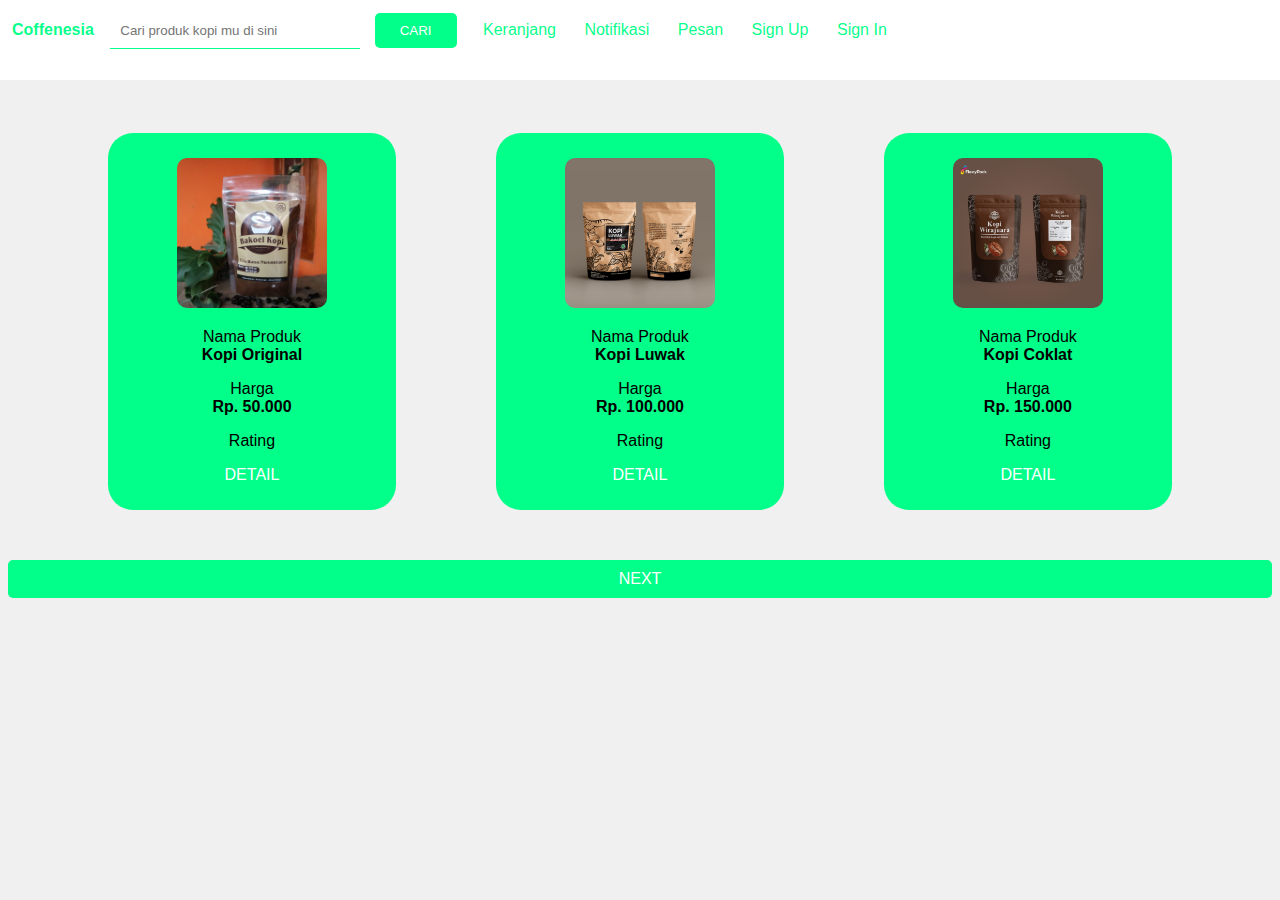
<file: UTS/index.html>
<!DOCTYPE html>
<html lang="en">

<head>
    <!--Halaman ini di buat oleh
    Nama : Lisa Dwi Wahyuni
    NIM  : 1120101911
    Kelas: SP 3.2 Desain Web-->
    <meta charset="UTF-8">
    <meta http-equiv="X-UA-Compatible" content="IE=edge">
    <meta name="viewport" content="width=device-width, initial-scale=1.0">
    <title>Home Page1</title>
    <link rel="stylesheet" href="index.css">
</head>

<body>
    <nav>
        <ul>
            <li><a href="index.html">
                    <h4>Coffenesia</h4>
                </a></li>
            <li><input class="cari" type="text" name="" placeholder="Cari produk kopi mu di sini"></li>
            <li><button>CARI</button></li>
            <li><a href="shopcart.html">Keranjang</a></li>
            <li><a href="#">Notifikasi</a></li>
            <li><a href='#'>Pesan</a></li>
            <li><a href="signup.html">Sign Up</a></li>
            <li><a href="signin.html">Sign In</a></li>
        </ul>
    </nav>

    <section>
        <div class="row" style="text-align: center;">
            <div class="col-4 col-s-12">
                <div class="box">
                    <img src="images/kopi1.jpg">
                    <p>Nama Produk<br><b>Kopi Original</b>
                    <p>Harga<br><b>Rp. 50.000</b>
                    <p>Rating</p>
                    <p><a href="detail.html" class="detail">DETAIL</a>
                </div>
            </div>
            <div class="col-4 col-s-12">
                <div class="box">
                    <img src="images/kopi8.jpg">
                    <p>Nama Produk<br><b>Kopi Luwak</b>
                    <p>Harga<br><b>Rp. 100.000</b>
                    <p>Rating</p>
                    <p><a href="detail.html" class="detail">DETAIL</a>
                </div>
            </div>
            <div class="col-4 col-s-12">
                <div class="box">
                    <img src="images/kopi3.jpg">
                    <p>Nama Produk<br><b>Kopi Coklat</b>
                    <p>Harga<br><b>Rp. 150.000</b>
                    <p>Rating
                    <p><a href="detail.html" class="detail">DETAIL</a>
                </div>
            </div>
        </div>
    </section>

    <footer>
        <a href="next.html" class="next">NEXT</a>
    </footer>
</body>

</html>
</file>
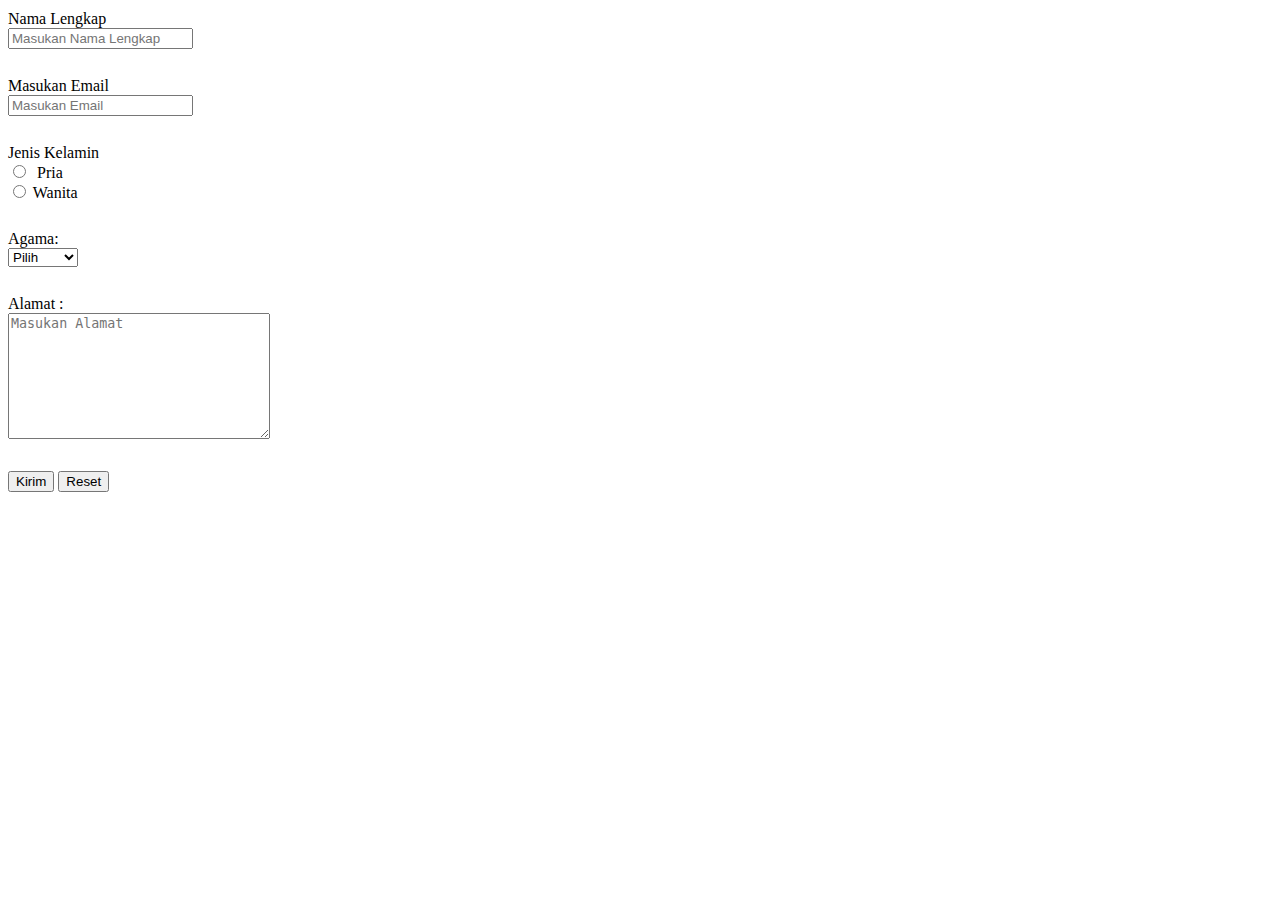
<file: DOM/Form1/index.html>
<!DOCTYPE html>
<html lang="en">

<head>
  <meta charset="UTF-8" />
  <meta http-equiv="X-UA-Compatible" content="IE=edge" />
  <meta name="viewport" content="width=device-width, initial-scale=1.0" />
  <title>DP-Front-End- Live Update Formulir </title>
  <link rel="icon" type="image/jpg" href="favicon.png" />
  <script src="script.js"></script>
  <style>
    .m-top {
      margin-top: 10px;
    }

    .textbox {
      width: auto;
      height: auto;
    }
  </style>
</head>

<body>
  <form id="Form1" name="Form1"">
    <section class=" m-top">
    <label>Nama Lengkap</label><br>
    <input type="text" name="inputNama" id="nama" placeholder="Masukan Nama Lengkap" oninput="Tampil()" />
    </section>
    <br>
    <section class="m-top">
      <label>Masukan Email</label>
      <br>
      <input type="text" name="inputEmail" id="email" placeholder="Masukan Email" oninput="Tampil()" />
    </section>
    <br>
    <section class="m-top">
      <label>Jenis Kelamin</label><br>
      <input type="radio" id="pria" name="gender" value="Pria" oninput="Tampil()"> 
      <label for="pria">Pria</label><br>
      <input type="radio" id="wanita" name="gender" value="Wanita" oninput="Tampil()">
      <label for="wanita">Wanita</label></br>
    </section>
    <br>
    <section class="m-top">
      <label>Agama:</label>
      <br>
      <select name="agama" oninput="Tampil()">
        <option value="">Pilih</option>
        <option value="Islam">Islam</option>
        <option value="Kristen">Kristen</option>
        <option value="Hindu">Hindu</option>
        <option value="Buddha">Buddha</option>
        <option value="Katholik">Katholik</option>
      </select>
    </section>
    <br>
    <section class="m-top">
      <label>Alamat :</label><br />
      <textarea name="Alamat" class="textarea" rows="8" cols="30" placeholder="Masukan Alamat"
        oninput="Tampil()"></textarea>
    </section>
    <br>
    <section class="m-top">
      <input type="button" name="kirim" id="tombKirim" value="Kirim" onclick="Tampil()" />
      <input type="button" value="Reset" onclick="window.location.reload()">
    </section>
    <br>
  </form>
  <div id="Tampil" class="m-top"></div>
</body>

</html>
</file>
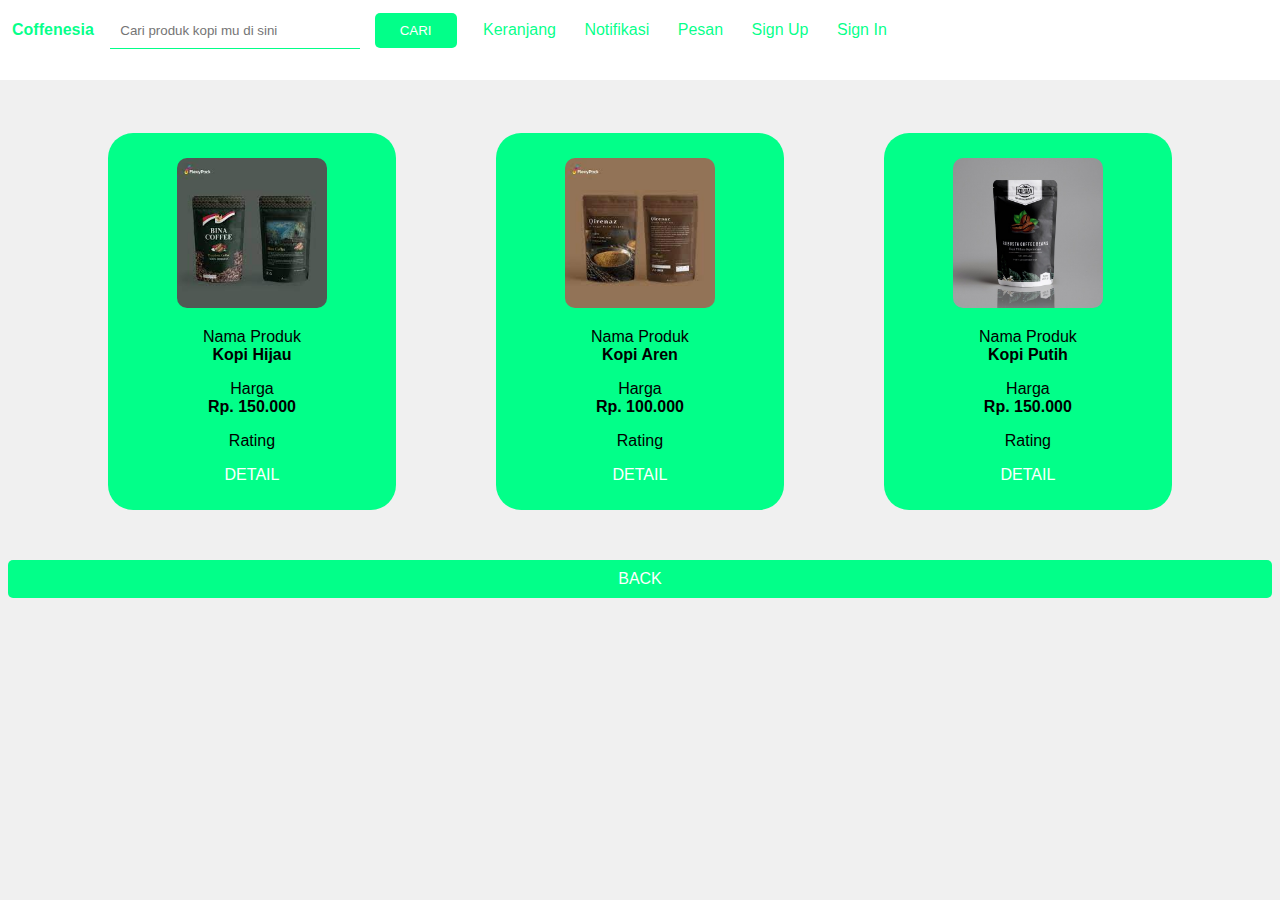
<file: UTS/next.html>
<!DOCTYPE html>
<html lang="en">

<head>
    <!--Halaman ini di buat oleh
    Nama : Lisa Dwi Wahyuni
    NIM  : 1120101911
    Kelas: SP 3.2 Desain Web-->
    <meta charset="UTF-8">
    <meta http-equiv="X-UA-Compatible" content="IE=edge">
    <meta name="viewport" content="width=device-width, initial-scale=1.0">
    <title>Home Page2</title>
    <link rel="stylesheet" href="index.css">
</head>

<body>
    <nav>
        <ul>
            <li><a href="index.html">
                    <h4>Coffenesia</h4>
                </a></li>
            <li><input class="cari" type="text" name="" placeholder="Cari produk kopi mu di sini"></li>
            <li><button>CARI</button></li>
            <li><a href="shopcart.html">Keranjang</a></li>
            <li><a href="#">Notifikasi</a></li>
            <li><a href='#'>Pesan</a></li>
            <li><a href="signup.html">Sign Up</a></li>
            <li><a href="signin.html">Sign In</a></li>
        </ul>
    </nav>

    <section>
        <div class="row" style="text-align: center;">
            <div class="col-4 col-s-12">
                <div class="box">
                    <img src="images/kopi4.jpg">
                    <p>Nama Produk<br><b>Kopi Hijau</b>
                    <p>Harga<br><b>Rp. 150.000</b>
                    <p>Rating
                    <p><a href="detail.html" class="detail">DETAIL</a>
                </div>
            </div>
            <div class="col-4 col-s-12">
                <div class="box">
                    <img src="images/kopi5.jpg">
                    <p>Nama Produk<br><b>Kopi Aren</b>
                    <p>Harga<br><b>Rp. 100.000</b>
                    <p>Rating
                    <p><a href="detail.html" class="detail">DETAIL</a>
                </div>
            </div>
            <div class="col-4 col-s-12">
                <div class="box">
                    <img src="images/kopi6.jpg">
                    <p>Nama Produk<br><b>Kopi Putih</b>
                    <p>Harga<br><b>Rp. 150.000</b>
                    <p>Rating
                    <p><a href="detail.html" class="detail">DETAIL</a>
                </div>
            </div>
        </div>
    </section>

    <footer>
        <a href="index.html" class="next">BACK</a>
    </footer>
</body>

</html>
</file>
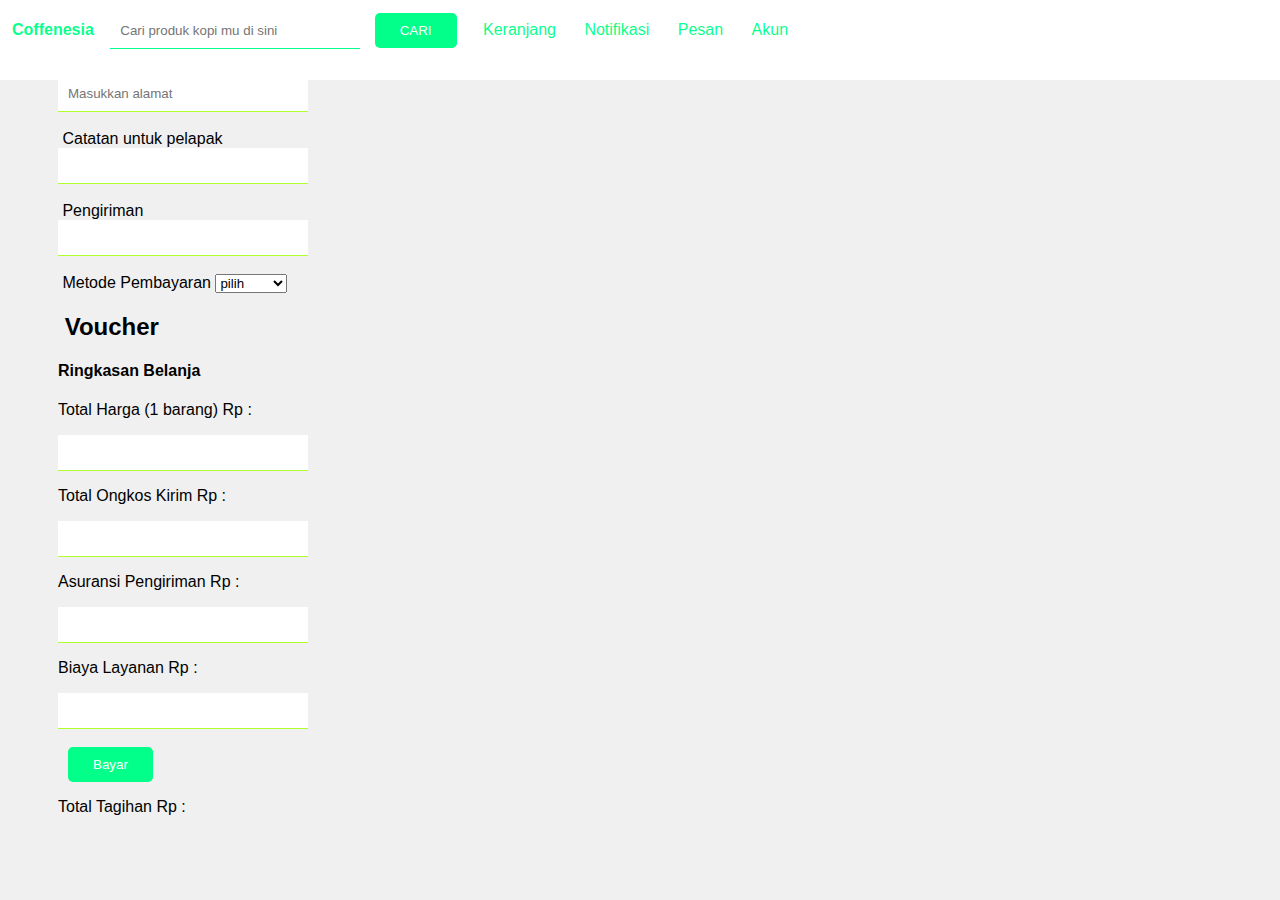
<file: UTS/pembayaran.html>
<!DOCTYPE html>
<html lang="en">

<head>
    <!--Halaman ini di buat oleh
    Nama : Monicha Puspita dewi
    NIM  : 1120101933
    Kelas: SP 3.2 Desain Web Dan Dasar Pemrograman Front-end-->
    <meta charset="UTF-8">
    <meta http-equiv="X-UA-Compatible" content="IE=edge">
    <meta name="viewport" content="width=device-width, initial-scale=1.0">
    <title>Pembayaran</title>
    <link rel="stylesheet" href="des.css">
    <link rel="stylesheet" href="index.css">
    <link rel="stylesheet" href="https://cdnjs.cloudflare.com/ajax/libs/font-awesome/5.15.4/css/all.min.css">
</head>

<body>
    <nav>
        <ul>
            <li><a href="index.html">
                    <h4>Coffenesia</h4>
                </a></li>
            <li><input class="cari" type="text" name="" placeholder="Cari produk kopi mu di sini"></li>
            <li><button>CARI</button></li>
            <li><a href="shopcart.html">Keranjang</a></li>
            <li><a href="#">Notifikasi</a></li>
            <li><a href='#'>Pesan</a></li>
            <li><a href="#">Akun</a></li>
        </ul>
    </nav>


    <section>
        <div class="col-75">
          <div class="container outer">
              <div class="row wrapper">
                  <div>
                    <label for="falamat"><i class="fa fa-alamat"></i> Alamat </label>
                    <br>
                    <input type="text" id="falamat" name="alamat" placeholder="Masukkan alamat">
                    <br><br>
                    <label for="fcatatan"><i class="fa fa-catatan"></i> Catatan untuk pelapak </label>
                    <br>
                    <input type="text" id="fcatatan" name="catatan" placeholder="">
                    <br><br>
                    <label for="fpengirim"><i class="fa fa-pengirim"></i> Pengiriman </label>
                    <br>
                    <input type="text" id="fpengirim" name="pengirim" placeholder="">
                    <br><br>
                    <label for="fmetode"><i class="fa fa-metode"></i> Metode Pembayaran </label>
                        <select id="metode" name="metode">
                            <option value="">pilih</option>
                            <option value="">COD</option>
                            <option value="">Transfer</option>
                        </select>
                  </div>
                  <div>

                      <h2><label for="fvoucher"><i class="fa fa-voucher"></i> Voucher </label></h2>
                      <h4>Ringkasan Belanja</h4>
                      <p>Total Harga (1 barang) Rp : </p> <input type="text" id="harga">
                      <p>Total Ongkos Kirim Rp :</p> <input type="text" id="ongkir">
                      <p>Asuransi Pengiriman Rp :</p> <input type="text" id="asuransi">
                      <p>Biaya Layanan Rp :</p><input type="text" id="biaya">
                      <br>
                      <br>
                      <button onclick="hitung()">Bayar</button>
                    </div>
                </div>
                <div>
                    <p>Total Tagihan Rp :</p><div id="bayar"></div>
                </div>
            </div>
        </div>
    </section>

    <script>
        function hitung(){
            let totalHarga = document.getElementById('harga').value;
            let ongkir = document.getElementById('ongkir').value;
            let asuransi = document.getElementById('asuransi').value;
            let biaya = document.getElementById('biaya').value;

            let totalTagihan = parseInt(totalHarga) + parseInt(ongkir)+ parseInt(asuransi) + parseInt(biaya);

            document.getElementById("bayar").innerHTML = totalTagihan
        }
    </script>
</body>
</file>
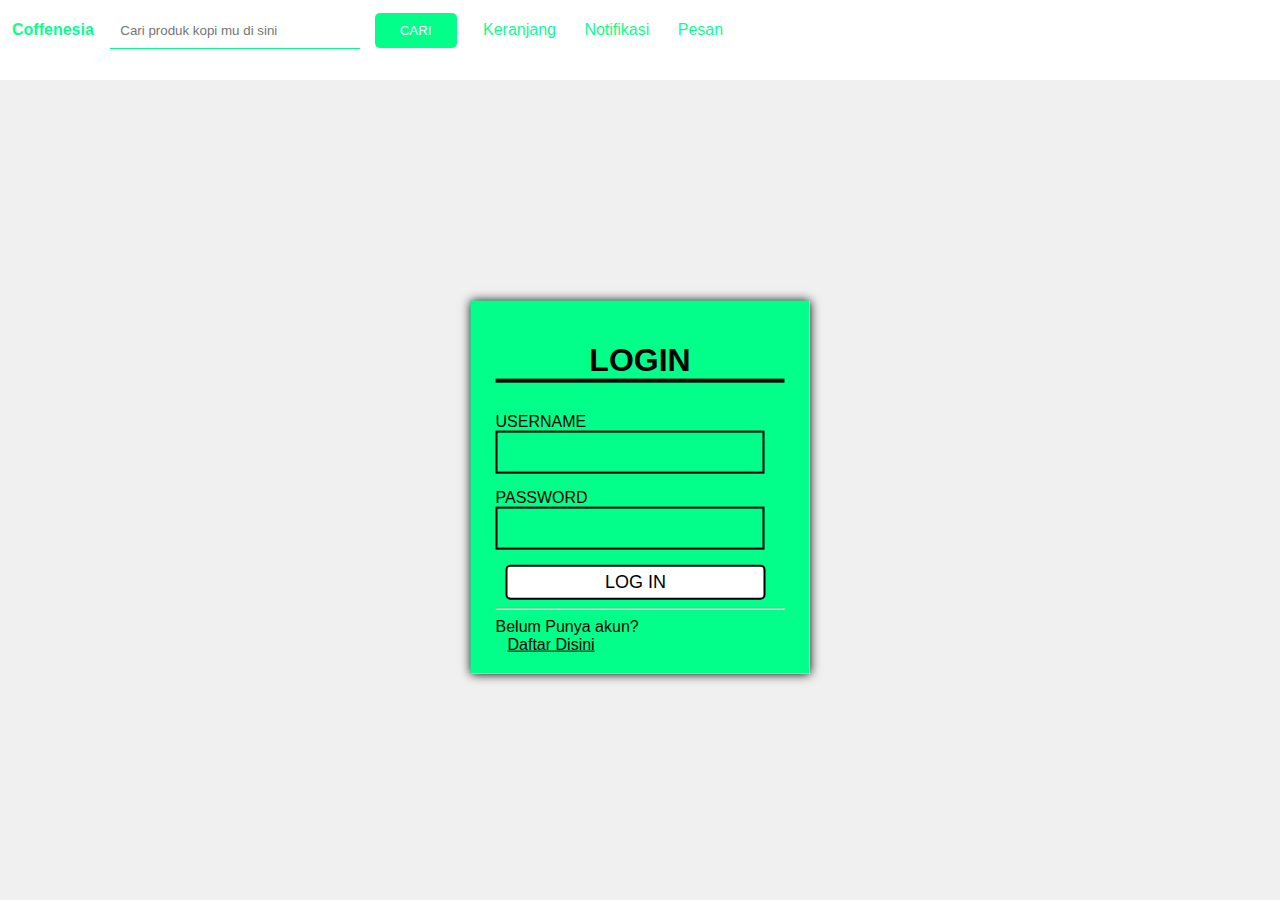
<file: UTS/signin.html>
<!DOCTYPE html>
<html lang="en">

<head>
    <!--Halaman ini di buat oleh
    Nama : Renaldi Sigit Pratama
    NIM  : 1120101848
    Kelas: SP 3.2 Desain Web Dan Dasar Pemrograman Front-end-->
    <meta charset="UTF-8">
    <meta http-equiv="X-UA-Compatible" content="IE=edge">
    <meta name="viewport" content="width=device-width, initial-scale=1.0">
    <title>LOGIN</title>
    <link rel="stylesheet" href="index.css">
    <link rel="stylesheet" href="style.css">
</head>

<body>
    <section>
        <nav>
            <ul>
                <li><a href="index.html">
                        <h4>Coffenesia</h4>
                    </a></li>
                <li><input class="cari" type="text" name="" placeholder="Cari produk kopi mu di sini"></li>
                <li><button>CARI</button></li>
                <li><a href="shopcart.html">Keranjang</a></li>
                <li><a href="#">Notifikasi</a></li>
                <li><a href='#'>Pesan</a></li>
            </ul>
        </nav>
    </section>
    <section>
        <div class="container">
            <h1>LOGIN</h1>
            <form>
                <label>USERNAME</label><br>
                <input type="text" id="user-inp"><br>
                <label>PASSWORD</label><br>
                <input type="password" id="pass-inp"><br>
                <button type="submit" id="btn-Login">LOG IN</button>
                <hr>
                <label>Belum Punya akun?<a href="signup.html" style="color: black;"><u>Daftar Disini</u></a></label>
            </form>
        </div>
    </section>
    <script>
        let btnlog = document.getElementById("btn-Login")

        btnlog.addEventListener("click", function (e) {
            e.preventDefault()
            alert("Selamat Anda Sudah Login")
            window.location.href = "index.html"
        })
    </script>
</body>

</html>
</file>
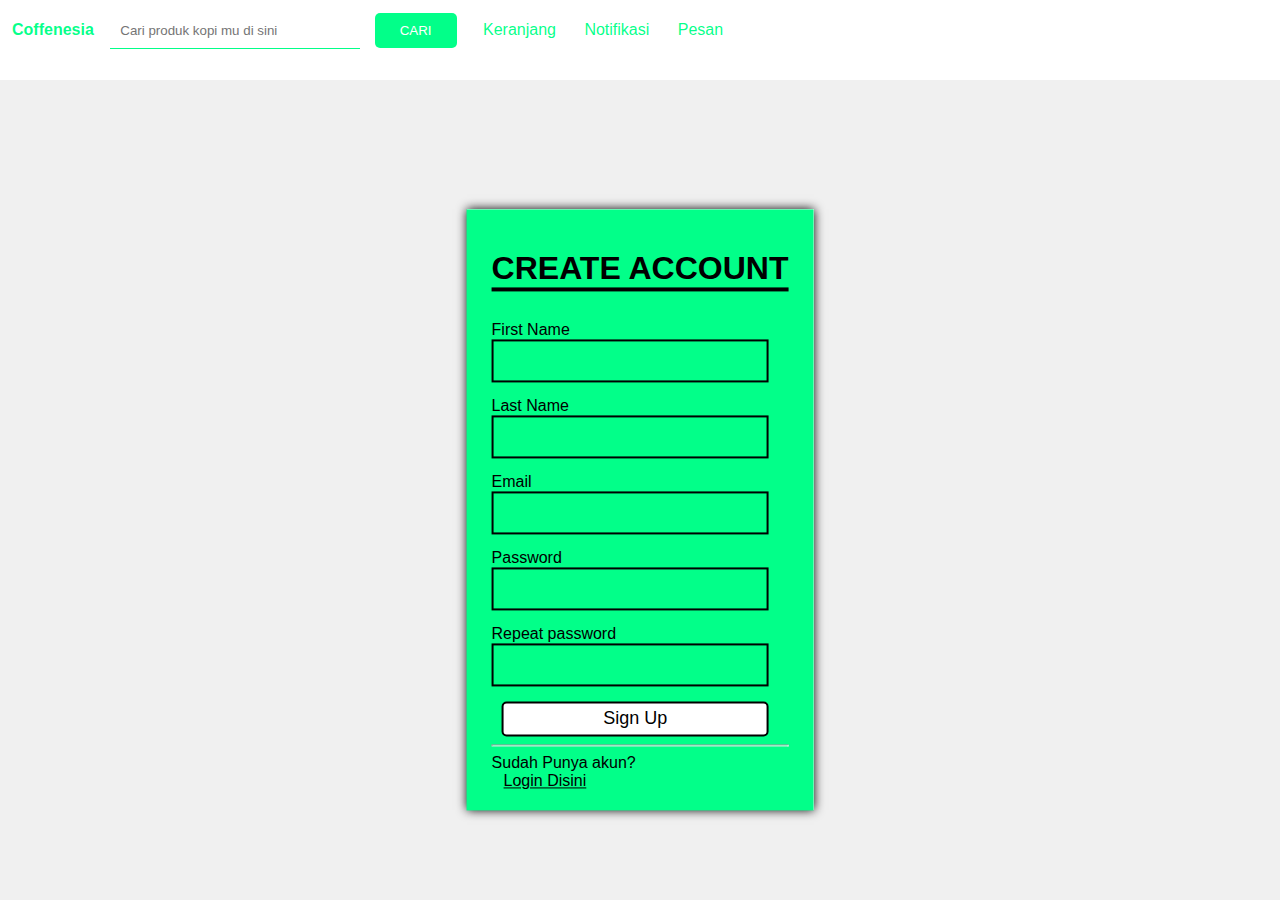
<file: UTS/signup.html>
<!DOCTYPE html>
<html lang="en">

<head>
    <!--Halaman ini di buat oleh
    Nama : Renaldi Sigit Pratama
    NIM  : 1120101848
    Kelas: SP 3.2 Desain Web Dan Dasar Pemrograman Front-end-->
    <meta charset="UTF-8">
    <meta http-equiv="X-UA-Compatible" content="IE=edge">
    <meta name="viewport" content="width=device-width, initial-scale=1.0">
    <title>Create Account</title>
    <link rel="stylesheet" href="index.css">
    <link rel="stylesheet" href="style.css">
</head>

<body>
    <section>
        <nav>
            <ul>
                <li><a href="index.html">
                        <h4>Coffenesia</h4>
                    </a></li>
                <li><input class="cari" type="text" name="" placeholder="Cari produk kopi mu di sini"></li>
                <li><button>CARI</button></li>
                <li><a href="shopcart.html">Keranjang</a></li>
                <li><a href="#">Notifikasi</a></li>
                <li><a href='#'>Pesan</a></li>
            </ul>
        </nav>
    </section>
    <section>
        <div class="container">
            <h1>Create Account</h1>
            <form>
                <label>First Name</label><br>
                <input type="text" id="user-inp1"><br>
                <label>Last Name</label><br>
                <input type="text" id="user-inp2"><br>
                <label>Email</label><br>
                <input type="email" id="user-mail"><br>
                <label>Password</label><br>
                <input type="password" id="pass-pw"><br>
                <label>Repeat password</label><br>
                <input type="password" id="pass-pw2"><br>
                <button type="submit" id="btn-reg">Sign Up</button>
                <hr>
                <label>Sudah Punya akun?<a href="signin.html" style="color: black;"><u>Login Disini</u></a></label>
            </form>
        </div>
    </section>
    <script>
        let btnlog = document.getElementById("btn-reg")

        btnlog.addEventListener("click", function (e) {
            e.preventDefault()
            alert("Selamat Anda Sudah Mendaftar,\r\nSilahkan Klik tombol OK untuk Login")
            window.location.href = "signin.html"
        })
    </script>
</body>

</html>
</file>
<file: UTS/index.css>
body{
    font-family: 'Segoe UI', Tahoma, Geneva, Verdana, sans-serif;
    background-color: #f0f0f0;
}

*{
    box-sizing: border-box;
}
  
.row::after{
    content: "";
    clear: both;
    display: table;
} 
  
[class*="col-"]{
    float: left;
}
  
[class*="col-"]{
    width: 100%;
}
  
@media only screen and (min-width: 600px){
    .col-s-1 {width: 8.33%;}
    .col-s-2 {width: 16.66%;}
    .col-s-3 {width: 25%;}
    .col-s-4 {width: 33.33%;}
    .col-s-5 {width: 41.66%;}
    .col-s-6 {width: 50%;}
    .col-s-7 {width: 58.33%;}
    .col-s-8 {width: 66.66%;}
    .col-s-9 {width: 75%;}
    .col-s-10 {width: 83.33%;}
    .col-s-11 {width: 91.66%;}
    .col-s-12 {width: 100%;}
}

@media only screen and (min-width: 768px){
    .col-1 {width: 8.33%;}
    .col-2 {width: 16.66%;}
    .col-3 {width: 25%;}
    .col-4 {width: 33.33%;}
    .col-5 {width: 41.66%;}
    .col-6 {width: 50%;}
    .col-7 {width: 58.33%;}
    .col-8 {width: 66.66%;}
    .col-9 {width: 75%;}
    .col-10 {width: 83.33%;}
    .col-11 {width: 91.66%;}
    .col-12 {width: 100%;}
}

/*navbar*/

nav{
    position:fixed;
    text-align: justify;
    background-color: white;
    top: 0;
    left: 0;
    right: 0;
    height: 80px;
    z-index: 9999;
}

ul{
    margin: 0;
    padding: 0;
    list-style: none;
}

li{
    display: inline-block;
}

h3{
    padding-left: 50px;
    padding-right: 650px;
    font-size: 25px;
    color: rgb(0, 255, 136, 0.993)
}
a{
    display: block;
    padding: 0 12px;
    text-decoration: none;
    color: rgba(0, 255, 136, 0.993);
}

a:hover{
    color: rgb(0, 0, 0);
}

.cari{
    border: none;
    padding: 10px;
    width: 250px;
    border-bottom: 1px solid rgb(0, 255, 136, 0.993);
}

button{
    margin-left: 10px;
    margin-right: 10px;
    border: none;
    color: white;
    background-color: rgb(0, 255, 136, 0.993);
    padding: 10px 25px 10px 25px;
    border-radius: 5px;
}

button:hover{
    background-color: rgb(112, 224, 112);
}

section{
    position: center;
    color: black;
    font-weight: 500;
    padding: 50px 50px;
}

.box{
    border-radius: 25px;
    margin: 75px 50px 0px 50px;
    padding: 25px 0px 10px 0;
    background-color: rgb(0, 255, 136, 0.993);
}

img{
    border-radius: 10px;
    height: 150px;
}

img:hover{
    transform: scale(1.2);
}

.detail{
    color: white;
}

.detail:hover{
    color:rgb(0, 0, 0);
}

.next{
    text-align: center;
    border: none;
    color: white;
    background-color: rgb(0, 255, 136, 0.993);
    padding: 10px 25px 10px 25px;
    border-radius: 5px;
}

.next:hover{
    color: white;
    background-color: rgb(112, 224, 112);
}
</file>
<file: UTS/des.css>
body {
  font-family: "Segoe UI", Tahoma, Geneva, Verdana, sans-serif;
  background-color: gainsboro;
}

* {
  box-sizing: border-box;
}

.row::after {
  content: "";
  clear: both;
  display: table;
}

[class*=col-] {
  float: left;
}

[class*=col-] {
  width: 100%;
}

@media only screen and (min-width: 600px){
  .col-s-1 {width: 8.33%;}
  .col-s-2 {width: 16.66%;}
  .col-s-3 {width: 25%;}
  .col-s-4 {width: 33.33%;}
  .col-s-5 {width: 41.66%;}
  .col-s-6 {width: 50%;}
  .col-s-7 {width: 58.33%;}
  .col-s-8 {width: 66.66%;}
  .col-s-9 {width: 75%;}
  .col-s-10 {width: 83.33%;}
  .col-s-11 {width: 91.66%;}
  .col-s-12 {width: 100%;}
}

@media only screen and (min-width: 768px){
    .col-1 {width: 8.33%;}
    .col-2 {width: 16.66%;}
    .col-3 {width: 25%;}
    .col-4 {width: 33.33%;}
    .col-5 {width: 41.66%;}
    .col-6 {width: 50%;}
    .col-7 {width: 58.33%;}
    .col-8 {width: 66.66%;}
    .col-9 {width: 75%;}
    .col-10 {width: 83.33%;}
    .col-11 {width: 91.66%;}
    .col-12 {width: 100%;}
}

/*navbar*/

nav{
    position: fixed;
    text-align: left;
    background-color: white;
    top: 0;
    left: 0;
    right: 0;
    height: 80px;
    z-index: 9999;
}

ul{
    margin: 0;
    padding: 0;
    list-style: none;
}

li{
    display: inline-block;
}

h3{
    padding-left: 100px;
    padding-right: 650px;
    font-size: 25px;
    color: greenyellow;
}

a{
    display: block;
    padding: 0 15px;
    text-decoration: none;
    color: black;
}

a:hover{
    color: greenyellow;
}

input{
    border: none;
    padding: 10px;
    width: 250px;
    border-bottom: 1px solid greenyellow;
}

button{
    margin-left: 10px;
    margin-right: 100px;
    border: none;
    color: white;
    background-color: greenyellow;
    padding: 10px 20px 10px 20px;
    border-radius: 10px;
}

button:hover{
    background-color: rgb(112, 224, 112);
}

/*opsi*/

section{
    position: center;
    color: black;
    font-weight: 500;
    padding: 50px 50px;
}

.box{
    border-radius: 25px;
    margin: 75px 50px 0px 50px;
    padding: 25px 0px 10px 0;
    background-color: greenyellow;
}

.produk , .dll {
  padding: 100px 100px;
}
.produk .teks, .dll .teks {
  font-size: 50px;
  font-weight: 500;
  padding-bottom: 10px;
}
.produk ul, .dll ul {
  padding: 0;
  padding-bottom: 20px;
  margin: 0;
  list-style: none;
}
.produk ul li, .dll ul li {
  display: inline-block;
  padding-right: 10px;
}
.produk a, .dll a {
  display: block;
  text-decoration: none;
  color: black;
}
.produk a:hover, .dll a:hover {
  color: C4C4C4;
}
.produk p, .dll p {
  font-size: 20px;
}
.produk em, .dll em {
  color: black;
}

:checked{
  color: orange;
}

.produk, .dll {
  background-color: E2E2E2;
}

img{
  border-radius: 10px;
  height: 250px;
}

/*footer*/

.buy{
  text-align: left;
  border: none;
  color: white;
  background-color: grey;
  padding: 10px 25px 10px 25px;
}

.buy:hover{
  color: white;
  background-color: rgb(112, 224, 112);
}

.beli{
  text-align: left;
  border: none;
  color: white;
  background-color: grey;
  padding: 10px 25px 10px 25px;
}

.beli:hover{
  color: white;
  background-color: rgb(112, 224, 112);
}

.masukkan{
  text-align: left;
  border: none;
  color: white;
  background-color: grey;
  padding: 10px 25px 10px 25px;
}

.masukkan:hover{
  color: white;
  background-color: rgb(112, 224, 112);
}
</file>
<file: UTS/style.css>
.container {
  position: absolute;
  left: 50%;
  top: 50%;
  transform: translate(-50%, -40%);
  padding: 20px 25px;
  width: auto;
  background-color: rgb(0, 255, 136, 0.993);
  box-shadow: 0 0 10px black;
}

.container h1 {
  text-align: center;
  color: black;
  margin-bottom: 30px;
  text-transform: uppercase;
  border-bottom: 4px solid black;
}

.container label {
  text-align: left;
  color: black;
}
.container form input {
  width: calc(100% - 20px);
  padding: 8px 10px;
  margin-bottom: 15px;
  border: 2px solid black;
  background-color: transparent;
  border-bottom: 2px solid black;
  color: black;
  font-size: 20px;
}
.container form button {
  
  width: 90%;
  padding: 5px 0;
  border: 2px solid black;
  background-color: white;
  font-size: 18px;
  color: black;
}
</file>
